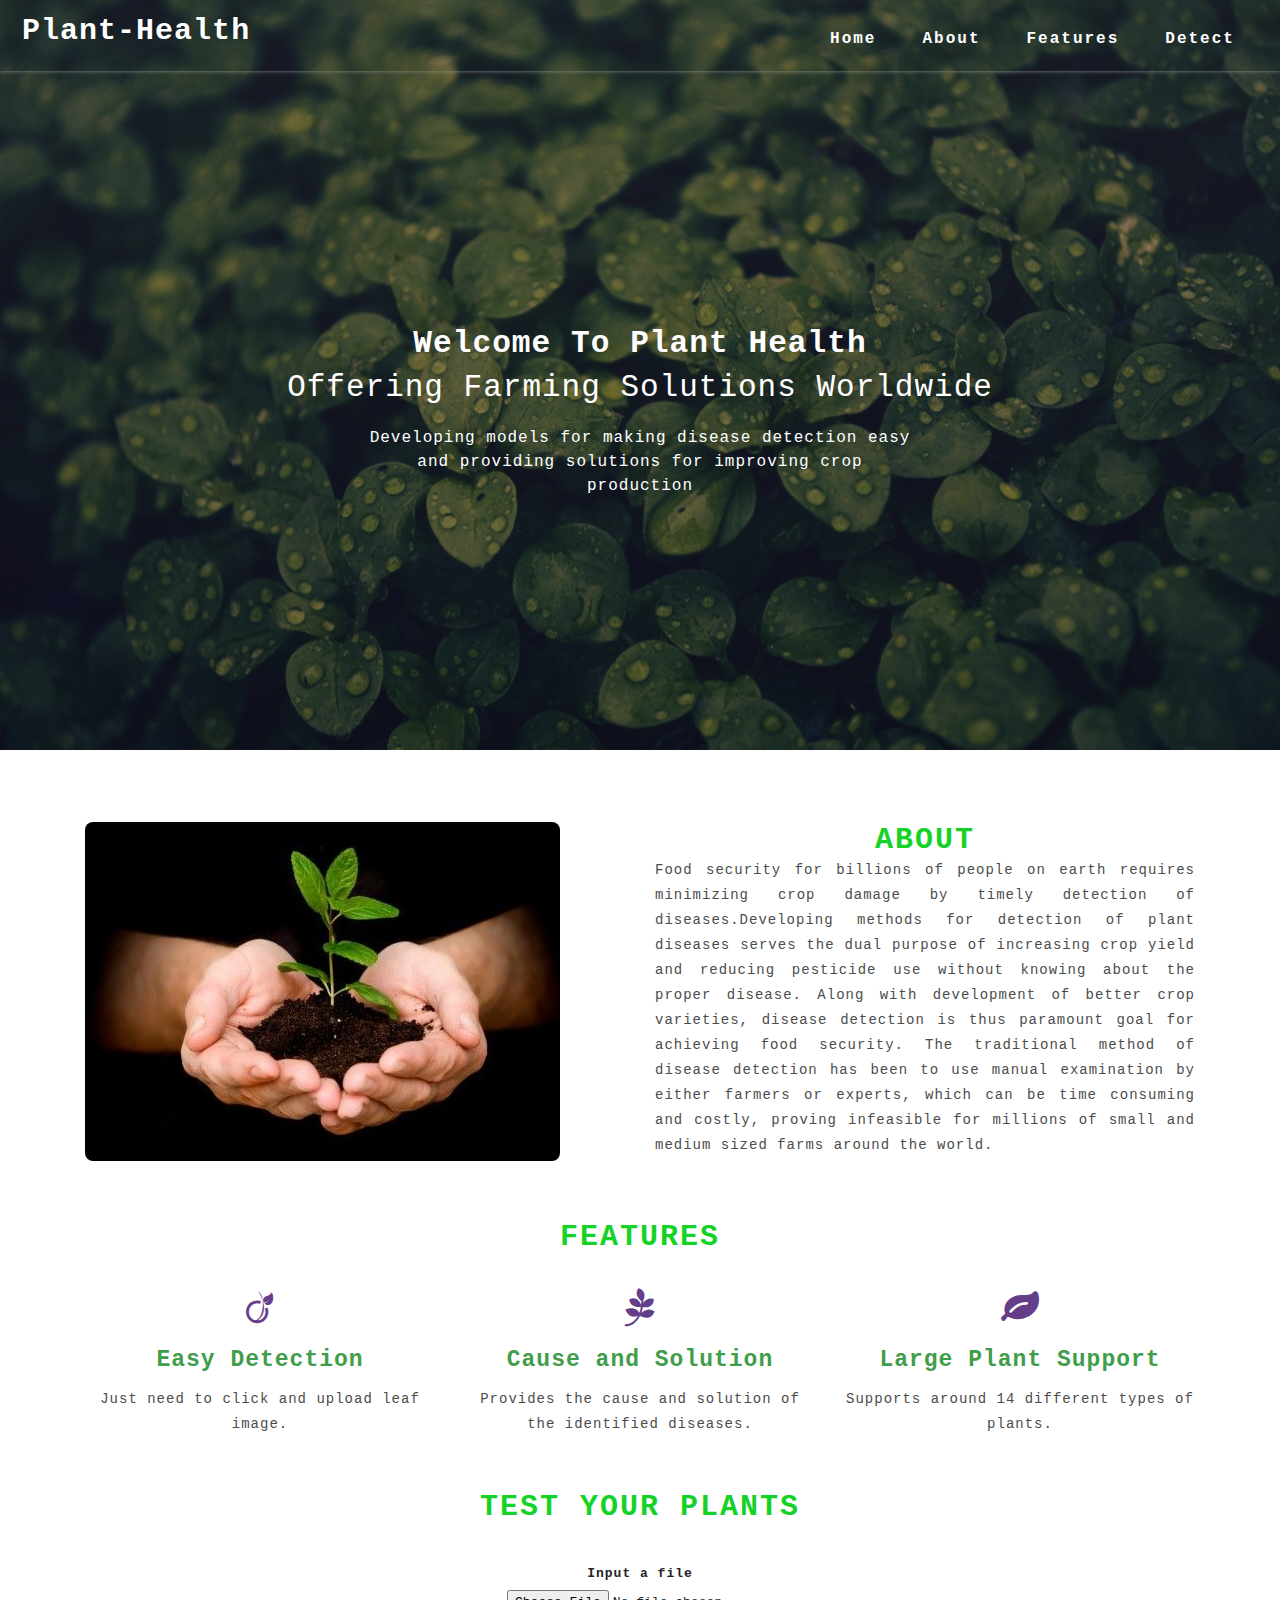
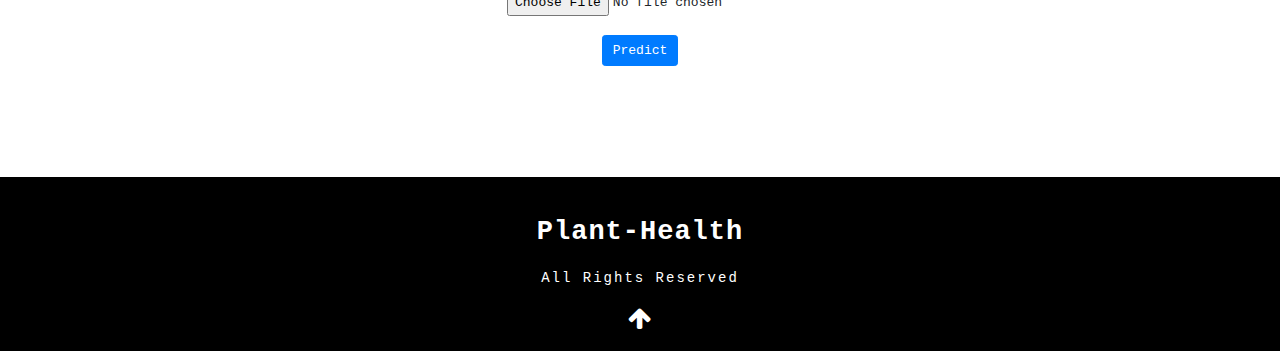
<file: plant health management/Plant_AI-master/Plant_AI-master/Flask/templates/index.html>
<!DOCTYPE html>
<html>

<head>
  <title>Plant Health</title>
  <!--meta tags -->
  <meta charset="UTF-8">
  <meta name="viewport" content="width=device-width, initial-scale=1">
  <!--//meta tags ends here-->
  <!--booststrap-->
  <link rel="stylesheet" href="https://maxcdn.bootstrapcdn.com/bootstrap/4.0.0/css/bootstrap.min.css"
    integrity="sha384-Gn5384xqQ1aoWXA+058RXPxPg6fy4IWvTNh0E263XmFcJlSAwiGgFAW/dAiS6JXm" crossorigin="anonymous">
  <!--//booststrap end-->

  <!-- font-awesome icons -->
  <link rel="stylesheet" href="https://cdnjs.cloudflare.com/ajax/libs/font-awesome/4.7.0/css/font-awesome.min.css"
    integrity="sha512-SfTiTlX6kk+qitfevl/7LibUOeJWlt9rbyDn92a1DqWOw9vWG2MFoays0sgObmWazO5BQPiFucnnEAjpAB+/Sw=="
    crossorigin="anonymous" />
  <!-- //font-awesome icons -->

  <!--stylesheets-->
  <link href="../static/styles/style.css" rel='stylesheet' type='text/css' media="all">
  <!--//stylesheets-->

</head>

<body>
  <div class="main-top" id="home">
    <!-- header -->
    <div class="headder-top">
      <!-- nav -->
      <nav>
        <div id="logo">
          <h1><a href="index.html">Plant-Health</a></h1>
        </div>
        <label for="drop" class="toggle">Menu</label>
        <input type="checkbox" id="drop">
        <ul class="menu mt-2">
          <li class="active"><a href="#home">Home</a></li>
          <li><a href="#about">About</a></li>
          <li><a href="#features">Features</a></li>
          <li><a href="#test">Detect</a></li>
        </ul>
      </nav>
      <!-- //nav -->
    </div>
    <!-- //header -->
    <!-- banner -->
    <div class="main-banner text-center">
      <div class="container">
        <div class="style-banner">
          <h4 class="mb-2">Welcome To Plant Health</h4>
          <h5>Offering Farming Solutions Worldwide
          </h5>
        </div>
        <div class="two-demo-button mt-md-4 mt-3">
          <p> Developing models for making disease detection easy and providing solutions for improving crop production
          </p>
        </div>

      </div>
    </div>
  </div>
  <!-- //banner -->

  <!-- about -->
  <section class="about py-lg-4 py-md-3 py-sm-3 py-3" id="about">
    <div class="container py-lg-5 py-md-4 py-sm-4 py-3">
      <div class="row">
        <div class="col-lg-6 about-imgs-txt pt-3">
          <img src="../static/images/4.jpg" alt="news image" class="img-fluid" style="border-radius: 8px;">
        </div>
        <div class="col-lg-6 text-justify about-two-grids pt-3">
          <h3 class="title text-center">About</h3>
          <div class="about-para-txt">
            <p>Food security for billions of people on earth requires minimizing crop damage by timely detection of
              diseases.Developing methods for detection of plant diseases serves the dual purpose of increasing crop
              yield and reducing pesticide use without knowing about the proper disease. Along with development of
              better crop varieties, disease detection is thus paramount goal for achieving food security. The
              traditional method of disease detection has been to use manual examination by either farmers or experts,
              which can be time consuming and costly, proving infeasible for millions of small and medium sized farms
              around the world.</p>
          </div>
        </div>
      </div>
    </div>
  </section>
  <!-- //about -->

  <!-- service -->
  <section class="service pb-5 " id="features">
    <div class="container ">
      <h3 class="title text-center mb-3">Features</h3>
      <div class="row">
        <div class="col-lg-4 col-md-6 col-sm-6 mt-lg-4 mt-3 service-grid-wthree text-center">
          <div class="ser-Agriculture-grid">
            <div class="about-icon mb-md-4 mb-3">
              <span class="fa fa-viadeo" aria-hidden="true"></span>
            </div>
            <div class="ser-sevice-grid">
              <h4 class="pb-3">Easy Detection</h4>
              <p>Just need to click and upload leaf image.</p>
            </div>
          </div>
        </div>
        <div class="col-lg-4 col-md-6 col-sm-6 mt-lg-4 mt-3 service-grid-wthree text-center">
          <div class="ser-Agriculture-grid">
            <div class="about-icon mb-md-4 mb-3">
              <span class="fa fa-pagelines" aria-hidden="true"></span>
            </div>
            <div class="ser-sevice-grid">
              <h4 class="pb-3">Cause and Solution</h4>
              <p>Provides the cause and solution of the identified diseases.</p>
            </div>
          </div>
        </div>
        <div class="col-lg-4 col-md-6 col-sm-6 mt-lg-4 mt-3 service-grid-wthree text-center">
          <div class="ser-Agriculture-grid">
            <div class="about-icon mb-md-4 mb-3">
              <span class="fa fa-leaf" aria-hidden="true"></span>
            </div>
            <div class="ser-sevice-grid">
              <h4 class="pb-3">Large Plant Support</h4>
              <p>Supports around 14 different types of plants.</p>
            </div>
          </div>
        </div>
      </div>
    </div>
  </section>


  <section class="blog_w3ls py-3 pb-5 pt-10" id="test">
    <div class="container pb-xl-5 pb-lg-3">
      <h3 class="title text-center mb-lg-5 mb-md-4 mb-sm-4 mb-3"> Test Your Plants</h3>
      <div class="row" style="justify-content: center;">
        <form action="{{ url_for('predict') }}" method="POST" enctype=multipart/form-data>
          <div class="form-group text-center">
            <label for="exampleFormControlFile1"><b>Input a file</b></label>
            <input type="file" name="file" class="form-control-file" id="inputImage" onchange=previewImage(event)
              required>
            <br />
            <button class="btn btn-primary" type="submit"> Predict </button>
          </div>
        </form>
      </div>
      <img id="output-image" class="rounded mx-auto d-block" />
      <br />
    </div>

  </section>

  <!-- footer -->
  <footer>
    <div class="container pt-5 pb-3">
      <div class="footer-w3layouts-head text-center">
        <h2><a href="index.html">Plant-Health</a></h2>
      </div>
      <div class="bottem-wthree-footer text-center pt-md-4 pt-3">
        <p>
          All Rights Reserved 
        </p>
      </div>
      <!-- move icon -->
      <div class="text-center">
        <a href="#home" class="move-top text-center mt-3"><i class="fa fa-arrow-up" aria-hidden="true"></i></a>
      </div>
      <!--//move icon -->
    </div>
  </footer>
  <!--//footer -->

  <script src="https://code.jquery.com/jquery-3.2.1.slim.min.js"
    integrity="sha384-KJ3o2DKtIkvYIK3UENzmM7KCkRr/rE9/Qpg6aAZGJwFDMVNA/GpGFF93hXpG5KkN"
    crossorigin="anonymous"></script>
  <script src="https://cdnjs.cloudflare.com/ajax/libs/popper.js/1.12.9/umd/popper.min.js"
    integrity="sha384-ApNbgh9B+Y1QKtv3Rn7W3mgPxhU9K/ScQsAP7hUibX39j7fakFPskvXusvfa0b4Q"
    crossorigin="anonymous"></script>
  <script src="https://maxcdn.bootstrapcdn.com/bootstrap/4.0.0/js/bootstrap.min.js"
    integrity="sha384-JZR6Spejh4U02d8jOt6vLEHfe/JQGiRRSQQxSfFWpi1MquVdAyjUar5+76PVCmYl"
    crossorigin="anonymous"></script>

  <script>
    function previewImage(event) {
      var reader = new FileReader();
      reader.onload = function () {
        var output = document.getElementById('output-image')
        output.src = reader.result;
      }
      reader.readAsDataURL(event.target.files[0]);
    }
  </script>
</body>

</html>
</file>
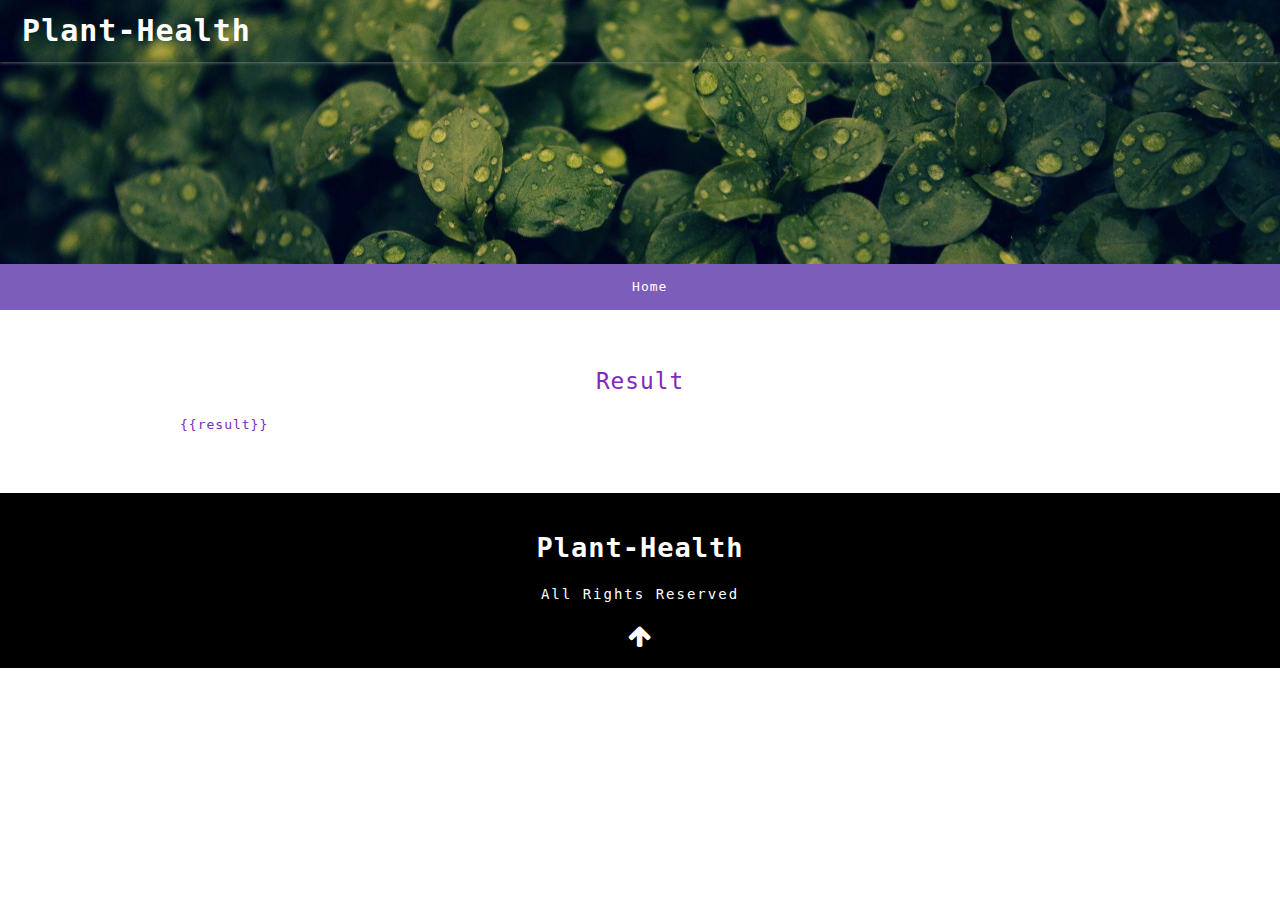
<file: plant health management/Plant_AI-master/Plant_AI-master/Flask/templates/display.html>
<!DOCTYPE html>
<html>

<head>
  <title>Plant Health</title>
  <!--meta tags -->
  <meta charset="UTF-8">
  <meta name="viewport" content="width=device-width, initial-scale=1">
  <!--//meta tags ends here-->
  <!--booststrap-->
  <link rel="stylesheet" href="https://maxcdn.bootstrapcdn.com/bootstrap/4.0.0/css/bootstrap.min.css"
    integrity="sha384-Gn5384xqQ1aoWXA+058RXPxPg6fy4IWvTNh0E263XmFcJlSAwiGgFAW/dAiS6JXm" crossorigin="anonymous">
  <!--//booststrap end-->

  <!-- font-awesome icons -->
  <link rel="stylesheet" href="https://cdnjs.cloudflare.com/ajax/libs/font-awesome/4.7.0/css/font-awesome.min.css"
    integrity="sha512-SfTiTlX6kk+qitfevl/7LibUOeJWlt9rbyDn92a1DqWOw9vWG2MFoays0sgObmWazO5BQPiFucnnEAjpAB+/Sw=="
    crossorigin="anonymous" />
  <!-- //font-awesome icons -->

  <!--stylesheets-->
  <link href="../static/styles/style.css" rel='stylesheet' type='text/css' media="all">
  <!--//stylesheets-->

</head>

<body>
  <!--headder-->
  <div class="header-outs inner_page-banner" id="home">
    <div class="headder-top">
      <!-- nav -->
      <nav>
        <div id="logo">
          <h1><a href="/">Plant-Health</a></h1>
        </div>

      </nav>
      <!-- //nav -->
    </div>
  </div>
  <!--//headder-->
  <!-- short -->
  <div class="using-border py-3">
    <div class="inner_breadcrumb  ml-4">
      <ul class="short_ls">
        <li>
          <a href="/">Home</a>
      </ul>
    </div>
  </div>
  <!-- //short-->
  <!-- about -->
  <section class="about py-lg-4 py-md-3 py-sm-3 py-3" id="about">
    <div class="container py-lg-5 py-md-4 py-sm-4 py-3">
      <div class="row" style="justify-content: center;">
        <div class="col-md-10 about-two-grids">
          <h3 class="mb-md-4 mb-sm-3 mb-3 text-center">Result</h3>
          <div class="about-para-txt text-justify">
            {{result}}

          </div>
        </div>
      </div>
    </div>
  </section>
  <!-- //about -->

  <!-- footer -->
  <footer>
    <div class="container pt-5 pb-3">
      <div class="footer-w3layouts-head text-center">
        <h2><a href="/">Plant-Health</a></h2>
      </div>
      <div class="bottem-wthree-footer text-center pt-md-4 pt-3">
        <p>
          All Rights Reserved 
        </p>
      </div>
      <!-- move icon -->
      <div class="text-center">
        <a href="#home" class="move-top text-center mt-3"><i class="fa fa-arrow-up" aria-hidden="true"></i></a>
      </div>
      <!--//move icon -->
    </div>
  </footer>
  <!--//footer -->

  <script src="https://code.jquery.com/jquery-3.2.1.slim.min.js"
    integrity="sha384-KJ3o2DKtIkvYIK3UENzmM7KCkRr/rE9/Qpg6aAZGJwFDMVNA/GpGFF93hXpG5KkN"
    crossorigin="anonymous"></script>
  <script src="https://cdnjs.cloudflare.com/ajax/libs/popper.js/1.12.9/umd/popper.min.js"
    integrity="sha384-ApNbgh9B+Y1QKtv3Rn7W3mgPxhU9K/ScQsAP7hUibX39j7fakFPskvXusvfa0b4Q"
    crossorigin="anonymous"></script>
  <script src="https://maxcdn.bootstrapcdn.com/bootstrap/4.0.0/js/bootstrap.min.js"
    integrity="sha384-JZR6Spejh4U02d8jOt6vLEHfe/JQGiRRSQQxSfFWpi1MquVdAyjUar5+76PVCmYl"
    crossorigin="anonymous"></script>
</body>

</html>
</file>
<file: plant health management/Plant_AI-master/Plant_AI-master/Flask/static/styles/style.css>
html {
  scroll-behavior: smooth;
}

html,
body {
  padding: 0;
  margin: 0;
  background: #fff;
  letter-spacing: 1px;
  font-family: monospace;
}

body a {
  outline: none;
  transition: 0.5s all;
  -webkit-transition: 0.5s all;
  -moz-transition: 0.5s all;
  -o-transition: 0.5s all;
  -ms-transition: 0.5s all;
  text-decoration: none;
  cursor: pointer !important;
}
button,
.btn {
  cursor: pointer !important;
}

body a:hover {
  text-decoration: none;
}

body a:focus,
a:hover {
  text-decoration: none;
}

input[type="button"],
input[type="submit"] {
  transition: 0.5s all;
  -webkit-transition: 0.5s all;
  -moz-transition: 0.5s all;
  -o-transition: 0.5s all;
  -ms-transition: 0.5s all;
  letter-spacing: 1px;
  font-family: "Mada", sans-serif;
}

select,
input[type="email"],
input[type="text"],
input[type="password"],
input[type="button"],
input[type="submit"],
textarea {
  font-family: "Mada", sans-serif;
  transition: 0.5s all;
  -webkit-transition: 0.5s all;
  -moz-transition: 0.5s all;
  -o-transition: 0.5s all;
  -ms-transition: 0.5s all;
  letter-spacing: 1px;
}

h1,
h2,
h3,
h4,
h5,
h6 {
  margin: 0;
  padding: 0;
  letter-spacing: 1px;
}

p {
  margin: 0;
  padding: 0;
  letter-spacing: 1px;
}

ul {
  margin: 0;
  padding: 0;
  list-style-type: none;
}

ul li {
  display: inline-block;
}

/*-- //Reset-Code --*/

.title {
  font-size: 30px;
  color: #15d227;
  letter-spacing: 2px;
  font-weight: 700;
  text-transform: uppercase;
}

h5.card-title a,
h5.card-title {
  color: #4e1515;
  font-weight: 700;
  font-size: 22px;
  line-height: 1.5;
}
.blog_w3icon span {
  color: #777;
  text-transform: uppercase;
  font-size: 12px;
  word-spacing: 3px;
  letter-spacing: 1px;
}
.collection-w3layouts h4,
.ser-sevice-grid h4,
.clients-txt-ile h4,
.contact-list-grid h4,
.blog-left-sub h4 a,
.comments-grid-right h4,
.single-title h4 {
  font-size: 25px;
  color: #419d4a;
  font-weight: bold;
}

.about-grid-title p,
.about-para-txt p,
.collection-w3layouts p,
.ser-sevice-grid p,
.clients-color-ile p,
.contact-list-grid p a,
.contact-list-grid p,
.blog-left-sub p,
.blog-image p,
.blog-date-time ul li a,
.single-title p,
.single-title ul li,
.single-title ul li a {
  font-size: 14px;
  color: #4c4c4c;
  line-height: 25px;
}

/* header */

/* navigation */

/* CSS Document */

.toggle-2,
.toggle,
[id^="drop"] {
  display: none;
}

/* Giving a background-color to the nav container. */

nav {
  margin: 0;
  padding: 0;
}

#logo a {
  float: left;
  display: initial;
  font-weight: 700;
  font-size: 35px;
  letter-spacing: 1px;
  color: #fff;
  padding: 0;
}

/* Since we'll have the "ul li" "float:left"
* we need to add a clear after the container. */

nav:after {
  content: "";
  display: table;
  clear: both;
}

/* Removing padding, margin and "list-style" from the "ul",
* and adding "position:reltive" */

nav ul {
  float: right;
  padding: 0;
  margin: 0;
  list-style: none;
  position: relative;
}

/* Positioning the navigation items inline */
nav ul li {
  margin: 0px;
  float: left;
}

/* Styling the links */

nav ul li a {
  color: #fff;
  text-transform: capitalize;
  font-weight: 700;
  font-size: 16px;
  letter-spacing: 2px;
  background: transparent;
  padding: 7px 20px;
  display: inline-block;
  transition: 0.5s all;
  -webkit-transition: 0.5s all;
  -moz-transition: 0.5s all;
  -o-transition: 0.5s all;
  -ms-transition: 0.5s all;
}

nav ul li ul li:hover {
  background: #000;
}

.menu li .drop-text:hover {
  color: #fff;
  border: none;
}

/* Background color change on Hover */

/*.menu li.active a,.menu li a:hover{border-bottom: 1px solid #d4d4d4;}*/

.menu li a:hover {
  opacity: 0.8;
  color: #fff;
  transition: 0.5s all;
  -webkit-transition: 0.5s all;
  -moz-transition: 0.5s all;
  -o-transition: 0.5s all;
  -ms-transition: 0.5s all;
}

/* Hide Dropdowns by Default
* and giving it a position of absolute */

nav ul ul {
  display: none;
  position: absolute;
  top: 33px;
  background: #000;
  padding: 10px;
  border-radius: 4px;
  box-shadow: -1px 1px 5px black;
}

/* Display Dropdowns on Hover */

nav ul li:hover > ul {
  display: inherit;
}

/* Fisrt Tier Dropdown */

nav ul ul li {
  width: 170px;
  float: none;
  display: list-item;
  position: relative;
}

nav ul ul li a {
  color: #fff;
  padding: 5px 10px;
  display: block;
  background: transparent;
}

/* Second, Third and more Tiers	
* We move the 2nd and 3rd etc tier dropdowns to the left
* by the amount of the width of the first tier.
*/

nav ul ul ul li {
  position: relative;
  top: -60px;
  /* has to be the same number as the "width" of "nav ul ul li" */
  left: 170px;
}

/* Change ' +' in order to change the Dropdown symbol */

li > a:only-child:after {
  content: "";
}

a.reqe-button {
  border: 2px solid rgba(255, 255, 255, 0.35);
  border-radius: 4px;
}

/* Media Queries
--------------------------------------------- */

@media (max-width: 800px) {
  nav a {
    font-size: 13px;
  }
}

@media all and (max-width: 767px) {
  #logo {
    display: block;
    padding: 0;
    width: 100%;
    text-align: center;
    float: none;
  }
  nav {
    margin: 0;
  }
  /* Hide the navigation menu by default */
  /* Also hide the  */
  .toggle + a,
  .menu {
    display: none;
  }
  /* Stylinf the toggle lable */
  .toggle {
    display: block;
    padding: 6px 17px;
    font-size: 14px;
    text-decoration: none;
    border: none;
    float: right;
    background-color: #fd5c63;
    color: #fff;
    border-radius: 50px;
    cursor: pointer;
  }
  .menu .toggle {
    float: none;
    text-align: center;
    margin: auto;
    max-width: 138px;
    padding: 10px 18px;
    font-weight: normal;
    font-size: 15px;
    letter-spacing: 1px;
    transition: 0.5s all;
    -webkit-transition: 0.5s all;
    -moz-transition: 0.5s all;
    -o-transition: 0.5s all;
    -ms-transition: 0.5s all;
  }
  .menu .toggle:hover {
    color: #000;
    opacity: 0.8;
    transition: 0.5s all;
    -webkit-transition: 0.5s all;
    -moz-transition: 0.5s all;
    -o-transition: 0.5s all;
    -ms-transition: 0.5s all;
  }
  .toggle:hover {
    color: #000;
    transition: 0.5s all;
    -webkit-transition: 0.5s all;
    -moz-transition: 0.5s all;
    -o-transition: 0.5s all;
    -ms-transition: 0.5s all;
  }
  label.toggle.toogle-2 {
    background: transparent;
    text-transform: capitalize;
    font-size: 14px;
    color: #000;
  }
  /* Display Dropdown when clicked on Parent Lable */
  [id^="drop"]:checked + ul {
    display: block;
    background: #fd5c63;
    padding: 15px 0;
    text-align: center;
    width: 100%;
    z-index: 999;
  }
  /* Change menu item's width to 100% */
  nav ul li {
    display: block;
    width: 100%;
    padding: 5px 0;
  }
  nav ul ul .toggle,
  nav ul ul a {
    padding: 0 40px;
  }
  nav ul ul ul a {
    padding: 0 80px;
  }
  nav a:hover,
  nav ul ul ul a {
    background-color: transparent;
  }
  nav ul li ul li .toggle,
  nav ul ul a,
  nav ul ul ul a {
    padding: 14px 20px;
    color: #fff;
    font-size: 15px;
  }
  /* 
nav ul li ul li .toggle,
nav ul ul a {
background-color: #212121;
} */
  /* Hide Dropdowns by Default */
  nav ul ul {
    float: none;
    position: static;
    color: #ffffff;
    /* has to be the same number as the "line-height" of "nav a" */
  }
  /* Hide menus on hover */
  nav ul ul li:hover > ul,
  nav ul li:hover > ul {
    display: none;
  }
  /* Fisrt Tier Dropdown */
  nav ul ul li {
    display: block;
    width: 100%;
    padding: 0;
  }
  nav ul ul ul li {
    position: static;
    /* has to be the same number as the "width" of "nav ul ul li" */
  }
  nav a {
    color: #000;
    font-size: 15px;
  }
  .menu li.active a,
  .menu li a:hover {
    background: transparent;
  }
}

@media all and (max-width: 568px) {
  nav a,
  .menu .toggle,
  nav ul li ul li .toggle,
  nav ul ul a,
  nav ul ul ul a {
    font-size: 14px;
  }
}

@media all and (max-width: 320px) {
  nav a,
  .menu .toggle,
  nav ul li ul li .toggle,
  nav ul ul a,
  nav ul ul ul a {
    font-size: 13px;
  }
}

/*-- dropdown --*/

/* banner */

.main-top {
  background: linear-gradient(rgba(46, 46, 46, 0.493), rgba(27, 27, 27, 0.466)),
    url(../images/b7.jpg) no-repeat bottom;
  background-size: cover;
  -webkit-background-size: cover;
  -moz-background-size: cover;
  -o-background-size: cover;
  -ms-background-size: cover;
  min-height: 800px;
}

.headder-top {
  position: absolute;
  width: 100%;
  padding: 1em 3em;
  box-shadow: 0 0 4px #8f8f8f;
}

.style-banner {
  padding-top: 25em;
}

.style-banner h5 {
  font-size: 35px;
  color: #fff;
}

.two-demo-button p {
  color: #fff;
  font-weight: 400;
  font-size: 16px;
  width: 50%;
  margin: 0 auto;
}

.main-banner h4 {
  color: #fff;
  font-size: 2.7em;
  font-weight: 700;
}

.view-buttn a {
  font-size: 19px;
  color: #fd5c63;
  text-decoration: none;
  text-transform: capitalize;
  display: inline-block;
  letter-spacing: 1px;
  outline: none;
  font-weight: 700;
  border-radius: 0px;
  /* background-color: #fd5c63; */
  padding: 5px 3px;
  border: none;
  border-bottom: 1px solid #000;
}

.view-buttn a:hover,
button.btn1:hover,
.sent-butnn:hover {
  opacity: 0.8;
}

/* //banner */
/*--inner-banner -- */
.inner_page-banner {
  text-align: center;
  background: url(../images/b7.jpg) no-repeat center;
  background-size: cover;
  -webkit-background-size: cover;
  -moz-background-size: cover;
  -o-background-size: cover;
  -ms-background-size: cover;
  min-height: 300px;
}

.using-border {
  width: 100%;
  border: none;
  background: #7d5dba;
  text-align: center;
}

ul.short_ls li a {
  color: #ffffff;
  text-decoration: none;
}

/* about */
.about-two-grids{
color: rgb(129, 40, 189);
}
.about-oil-w3layouts {
  padding: 3em 1em;
  color: #000;
  background: #efefef;
  box-shadow: 0px 0px 10px #cecece;
}

.about-icon span {
  font-size: 40px;
  color: #643e88;
}

.about-fashion-two img,
.about-fashion-one img {
  box-shadow: -9px 10px 3px #fd5c63;
  box-shadow: -5px 2px 9px #afafaf;
}

/*--// about-- */

/*-- footer-- */

footer {
  background: #000;
}

.footer-w3layouts-head h2 a {
  font-size: 29px;
  font-weight: 600;
  color: #fff;
}

.bottem-wthree-footer p {
  font-size: 14px;
  color: #fff;
  letter-spacing: 2px;
}

.bottem-wthree-footer p a {
  color: #fd5c63;
}

a.move-top {
  display: inline-block;
  font-size: 25px;
  color: #fff;
}

/*--//footer-- */

/*--responsive--*/
@media (max-width: 1440px) {
  .main-top {
    min-height: 750px;
  }
  .style-banner {
    padding-top: 25em;
  }
  .main-banner h4 {
    font-size: 2.4em;
  }
  .style-banner h5 {
    font-size: 31px;
  }
  #logo a {
    font-size: 30px;
  }
  .title {
    font-size: 30px;
  }
  .collection-w3layouts h4,
  .ser-sevice-grid h4,
  .clients-txt-ile h4,
  .contact-list-grid h4,
  .blog-left-sub h4 a,
  .comments-grid-right h4,
  .single-title h4 {
    font-size: 23px;
  }
  .fashion-collet-txt h5 {
    font-size: 3.2em;
  }
  .about-icon span {
    font-size: 38px;
  }
  .inner_page-banner {
    min-height: 275px;
  }
  .number-w3three-info h5 {
    font-size: 41px;
  }
  .newsletter input[type="email"] {
    padding: 11px 15px;
  }
  button.btn1 {
    padding: 9.5px 0;
  }
  .address_mail_footer_grids iframe {
    height: 38em;
  }
}

@media (max-width: 1366px) {
  .title span {
    letter-spacing: 4px;
  }
  .counter-number {
    padding: 6em 2em;
  }
  .ser-fashion-grid {
    padding: 1.3em 1.5em;
  }
  .social-icons ul li a span {
    font-size: 26px;
  }
  .footer-w3layouts-head h2 a {
    font-size: 27px;
  }
}

@media (max-width: 1280px) {
  nav ul li a {
    padding: 7px 23px;
  }
  .headder-top {
    padding: 1em 1.7em;
  }
  .clients-color-ile.text-center {
    padding: 1.7em 1.2em;
  }
  .inner_page-banner {
    min-height: 264px;
  }
  button.btn1 {
    width: 22%;
  }
  .contact-forms textarea {
    height: 9em;
  }
}

@media (max-width: 1080px) {
  .two-demo-button p {
    font-size: 15px !important;
  }
  .main-top {
    min-height: 600px;
  }
  .main-banner h4 {
    font-size: 2.2em !important;
  }
  .style-banner h5 {
    font-size: 29px !important;
  }
  .view-buttn a {
    font-size: 18px !important;
  }
  .style-banner {
    padding-top: 18em;
  }
  .title {
    font-size: 39px !important;
  }
  .fashion-collet-txt h5 {
    font-size: 2.8em !important;
  }
  .about-icon span {
    font-size: 36px !important;
  }
  .newsletter {
    padding: 4em 8em;
  }
}

@media (max-width: 1050px) {
  #logo a {
    font-size: 30px !important;
  }
  .fashion-collet-txt h5 {
    font-size: 2.6em !important;
  }
  .fashion-collet-txt h6,
  .newsletter h4 {
    font-size: 32px !important;
  }
  .number-w3three-info h5 {
    font-size: 39px !important;
  }
}

@media (max-width: 1024px) {
  .headder-top {
    padding: 0.7em 1.5em;
  }
  .collection-w3layouts {
    padding-top: 2.5em;
  }
  .collection-w3layouts h4,
  .ser-sevice-grid h4,
  .clients-txt-ile h4,
  .contact-list-grid h4,
  .blog-left-sub h4 a,
  .comments-grid-right h4,
  .single-title h4 {
    font-size: 22px !important;
  }
  .footer-w3layouts-head h2 a {
    font-size: 25px !important;
  }
  .newsletter {
    padding: 3.5em 8em;
  }
  button.btn1 {
    width: 25%;
  }
}

@media (max-width: 991px) {
  .title span {
    font-size: 18px !important;
  }
  .view-buttn a {
    font-size: 17px !important;
  }
  .fashion-collet-txt h5 {
    font-size: 2.4em !important;
  }
  .clients-ile-img img {
    top: -20px;
    width: 17%;
  }
  .social-icons ul li a span {
    font-size: 23px !important;
  }
  .number-w3three-info h5 {
    font-size: 34px !important;
  }
  .service-grid-wthree:nth-child(3) {
    margin-top: 17px;
  }
  .newsletter {
    padding: 3.5em 6em;
  }
  .address_mail_footer_grids iframe {
    height: 36em;
  }
  .about-two-grids {
    margin-top: 1.5em;
  }
  .clients-ile-img img {
    top: -21px;
    width: 17%;
    right: 49px;
  }
}

@media (max-width: 900px) {
  nav ul li a {
    padding: 5px 20px;
  }
  .main-top {
    min-height: 550px;
  }
  .style-banner {
    padding-top: 12em;
  }
  .title {
    font-size: 37px !important;
  }
  .counter-number {
    padding: 5em 1.5em;
  }
  .fashion-collet-txt h5 {
    font-size: 2.2em !important;
  }
  .fashion-collet-txt h6,
  .newsletter h4 {
    font-size: 28px !important;
  }
  .social-icons ul li a span {
    margin: 0px 19px;
  }
  .about-icon span {
    font-size: 34px !important;
  }
  button.btn1 {
    width: 28%;
  }
}

@media (max-width: 800px) {
  .title span {
    letter-spacing: 3px;
  }
  .main-banner h4 {
    font-size: 2em !important;
  }
  .style-banner h5 {
    font-size: 27px !important;
  }
  .about-icon span {
    font-size: 31px !important;
  }
  .inner_page-banner {
    min-height: 235px;
  }
  .number-w3three-info h5 {
    font-size: 30px !important;
  }
  .newsletter {
    padding: 3em 6em;
  }
}

@media (max-width: 768px) {
  nav ul li a {
    padding: 5px 16px;
  }
  .counter-number {
    padding: 4em 1.5em;
  }
  #logo a {
    font-size: 28px !important;
  }
  .social-icons ul li a span {
    font-size: 21px !important;
  }
  .number-w3three-info h6 {
    font-size: 15px !important;
  }
  .newsletter input[type="email"] {
    padding: 9px 15px;
  }
  button.btn1 {
    padding: 6.5px 0;
    font-size: 15px !important;
  }
}

@media (max-width: 767px) {
  .two-demo-button p {
    width: 96%;
    font-size: 14px !important;
  }
  .collection-w3layouts:nth-child(1) {
    margin-bottom: 29px;
  }
  .collection-w3layouts {
    padding-top: 2em;
  }
  .fashion-collet-txt h5 {
    font-size: 2em !important;
  }
  .social-icons ul li a span {
    margin: 0px 16px;
  }
  .fashion-collet-txt h6,
  .newsletter h4 {
    font-size: 26px !important;
  }
  .about-imgs-txt:nth-child(2),
  .contact-form-txt {
    margin-top: 50px;
  }
  .number-w3three-info:nth-child(3),
  .number-w3three-info:nth-child(4) {
    margin-top: 20px;
  }
  .newsletter {
    padding: 2.5em 4em;
  }
  button.btn1 {
    width: 32%;
  }
  .contact-forms input,
  .contact-forms textarea {
    padding: 0.7em 0.7em;
  }
  .address_mail_footer_grids iframe {
    height: 26em;
  }
}

@media (max-width: 736px) {
  .style-banner h5 {
    font-size: 25px !important;
  }
  .about-icon span {
    font-size: 29px !important;
  }
  .clients-color-ile.text-center {
    padding: 1.5em 1.2em;
  }
  .collection-w3layouts h4,
  .ser-sevice-grid h4,
  .clients-txt-ile h4,
  .contact-list-grid h4,
  .blog-left-sub h4 a,
  .comments-grid-right h4,
  .single-title h4 {
    font-size: 21px !important;
  }
  button.btn1 {
    width: 34%;
  }
}

@media (max-width: 667px) {
  .main-top {
    min-height: 514px;
  }
  .style-banner {
    padding-top: 11em;
  }
  .title {
    font-size: 35px !important;
  }
  .view-buttn a {
    font-size: 16px !important;
  }
  .number-w3three-info h5 {
    font-size: 27px !important;
  }
  .contact-forms textarea {
    height: 8em;
  }
}

@media (max-width: 640px) {
  .main-banner h4 {
    font-size: 1.8em !important;
  }
  .title span {
    font-size: 17px !important;
  }
  .fashion-collet-txt h6,
  .newsletter h4 {
    font-size: 24px !important;
  }
  .social-icons ul li a span {
    font-size: 19px !important;
  }
  .newsletter {
    padding: 2em 3em;
  }
  .address_mail_footer_grids iframe {
    height: 23em;
  }
}

@media (max-width: 600px) {
  .collection-w3layouts {
    padding-top: 1.5em;
  }
  .adv-text {
    min-height: 245px;
  }
  .about-icon span {
    font-size: 27px !important;
  }
  .sent-butnn {
    font-size: 15px !important;
  }
}

@media (max-width: 568px) {
  .main-top {
    min-height: 454px;
  }
  .style-banner {
    padding-top: 10.5em;
  }
  .main-banner h4 {
    font-size: 1.6em !important;
  }
  .style-banner h5 {
    font-size: 22px !important;
  }
  .headder-top {
    padding: 0.7em 1.2em;
  }
  .about-two-grids {
    margin-top: 24px;
  }
  .counter-number {
    padding: 3em 1.5em;
  }
  .service-grid-wthree:nth-child(2) {
    margin-top: 20px;
  }
  .cilent-item {
    margin-top: 40px;
  }
  .clients-ile-img img {
    top: -33px;
    width: 13%;
  }
  .number-w3three-info h5 {
    font-size: 25px !important;
  }
  .inner_page-banner {
    min-height: 225px;
  }
  .gallery-img-grid:nth-child(2),
  .gallery-img-grid:nth-child(3) {
    margin-top: 20px;
  }
  .single-title,
  .contact-list-grid:nth-child(2) {
    margin-top: 25px;
  }
}

@media (max-width: 480px) {
  .two-demo-button p {
    padding-right: 1em;
  }
  .title {
    font-size: 34px !important;
    letter-spacing: 1px;
  }
  .title span {
    font-size: 16px !important;
    letter-spacing: 2px;
  }
  .view-buttn a {
    font-size: 15px !important;
  }
  .fashion-collet-txt h6,
  .newsletter h4 {
    font-size: 22px !important;
  }
  .bottem-wthree-footer p {
    letter-spacing: 1px;
  }
  .newsletter {
    padding: 2em 2em;
  }
  button.btn1 {
    width: 37%;
  }
  .address_mail_footer_grids iframe {
    height: 20em;
  }
}

@media (max-width: 440px) {
  #logo a {
    font-size: 27px !important;
  }
  .style-banner {
    padding-top: 11em;
  }
  .fashion-collet-txt h5 {
    font-size: 1.8em !important;
  }
  .clients-ile-img img {
    top: -26px;
  }
  .bottem-wthree-footer p {
    line-height: 28px;
  }
  button.btn1 {
    width: 40%;
  }
}

@media (max-width: 414px) {
  .main-top {
    min-height: 420px;
  }
  .style-banner {
    padding-top: 8.5em;
  }
  .title {
    font-size: 32px !important;
  }
  .ser-fashion-grid {
    padding: 1em 1em;
  }
  .clients-ile-img img {
    top: -21px;
  }
  .number-w3three-info h5 {
    font-size: 23px !important;
  }
  .newsletter {
    padding: 1.5em 1.5em;
  }
}

@media (max-width: 384px) {
  .main-banner h4 {
    font-size: 1.4em !important;
  }
  .style-banner h5 {
    font-size: 21px !important;
  }
  .counter-number {
    padding: 2em 1.5em;
  }
  .about-icon span {
    font-size: 25px !important;
  }
  .collection-w3layouts h4,
  .ser-sevice-grid h4,
  .clients-txt-ile h4,
  .contact-list-grid h4,
  .blog-left-sub h4 a,
  .comments-grid-right h4,
  .single-title h4 {
    font-size: 20px !important;
  }
  .clients-ile-img img {
    width: 15%;
  }
  button.btn1 {
    width: 43%;
  }
}

@media (max-width: 375px) {
  .fashion-collet-txt h5 {
    font-size: 1.6em !important;
  }
  .cilent-item {
    margin-top: 34px;
  }
  .social-icons ul li a span {
    margin: 0px 13px;
  }
  .footer-w3layouts-head h2 a {
    font-size: 23px !important;
  }
  .number-w3three-info h5 {
    font-size: 22px !important;
  }
  .social-icons ul li a span {
    font-size: 18px !important;
  }
}

@media (max-width: 320px) {
  .style-banner {
    padding-top: 8em;
  }
  .title {
    font-size: 30px !important;
  }
  .counter-number {
    padding: 2em 1em;
  }
  .clients-ile-img img {
    width: 18%;
  }
  .newsletter input[type="email"] {
    width: 100%;
  }
}
</file>
